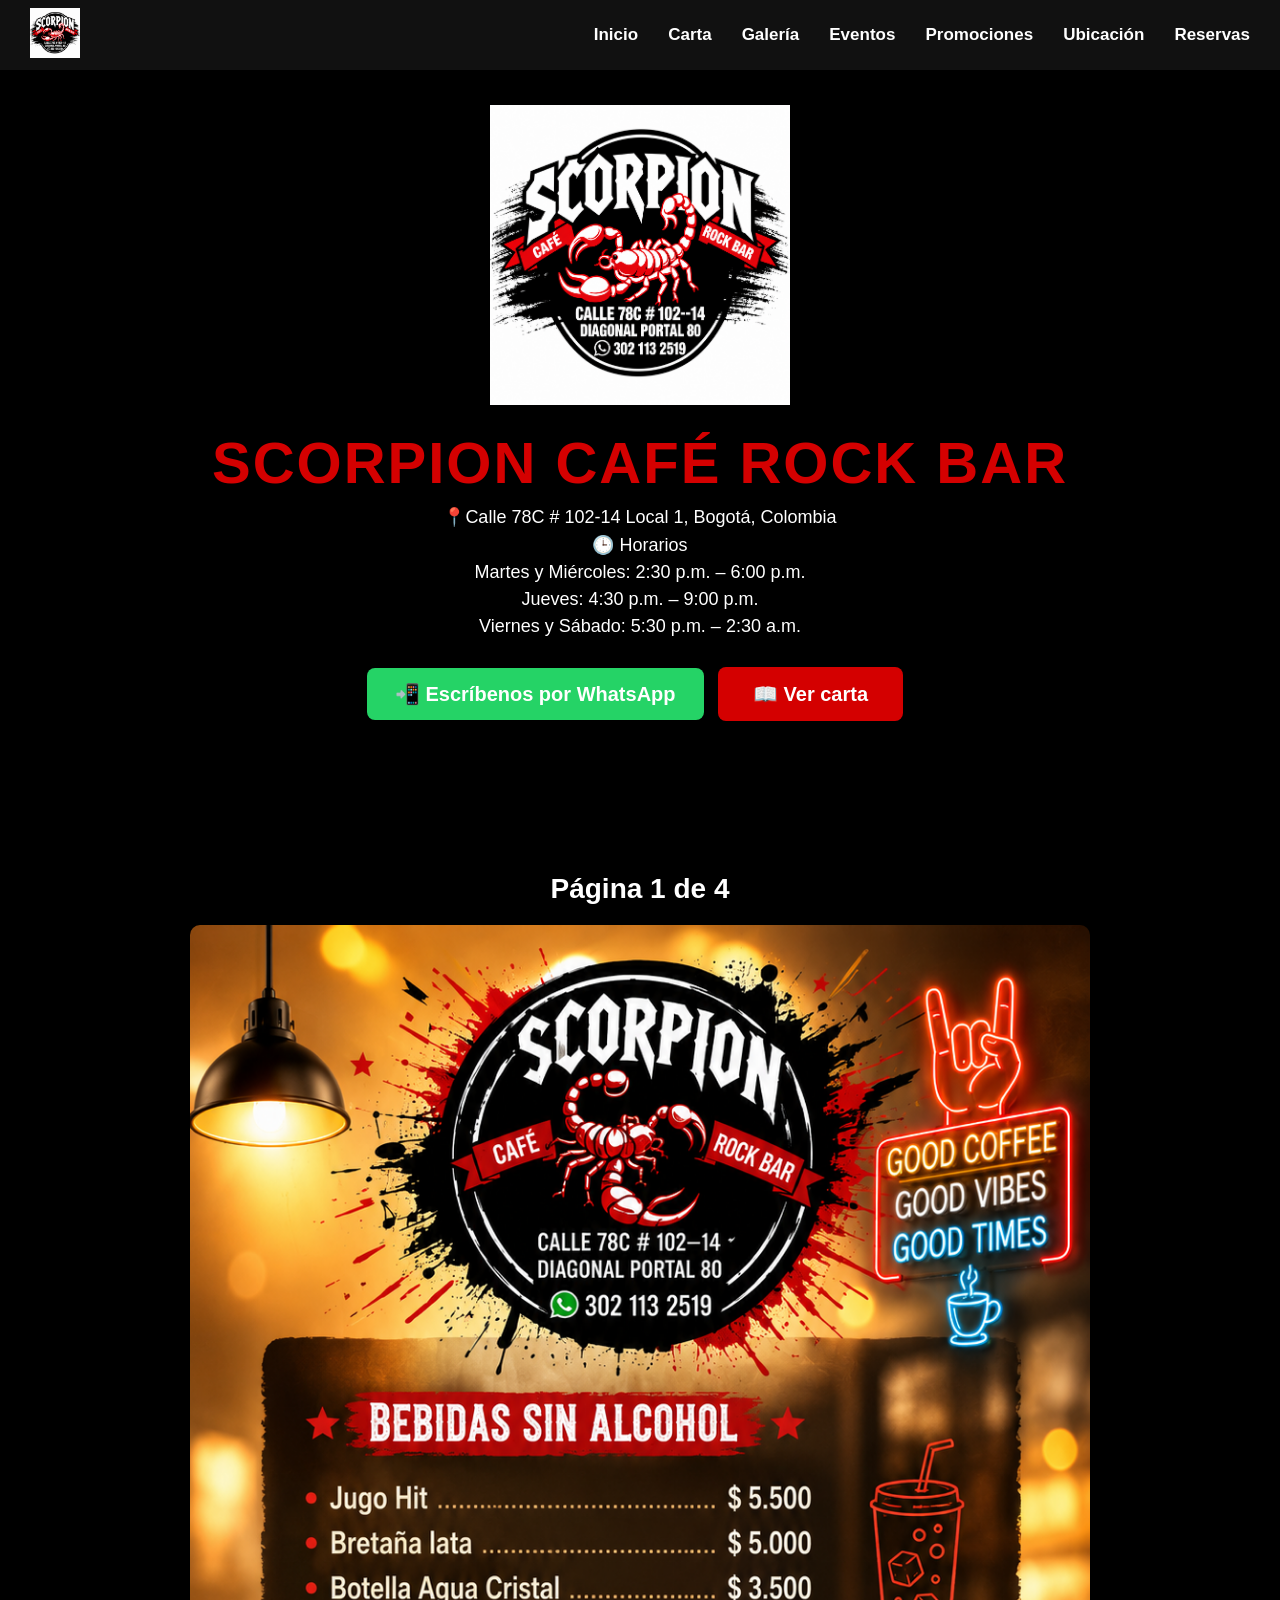
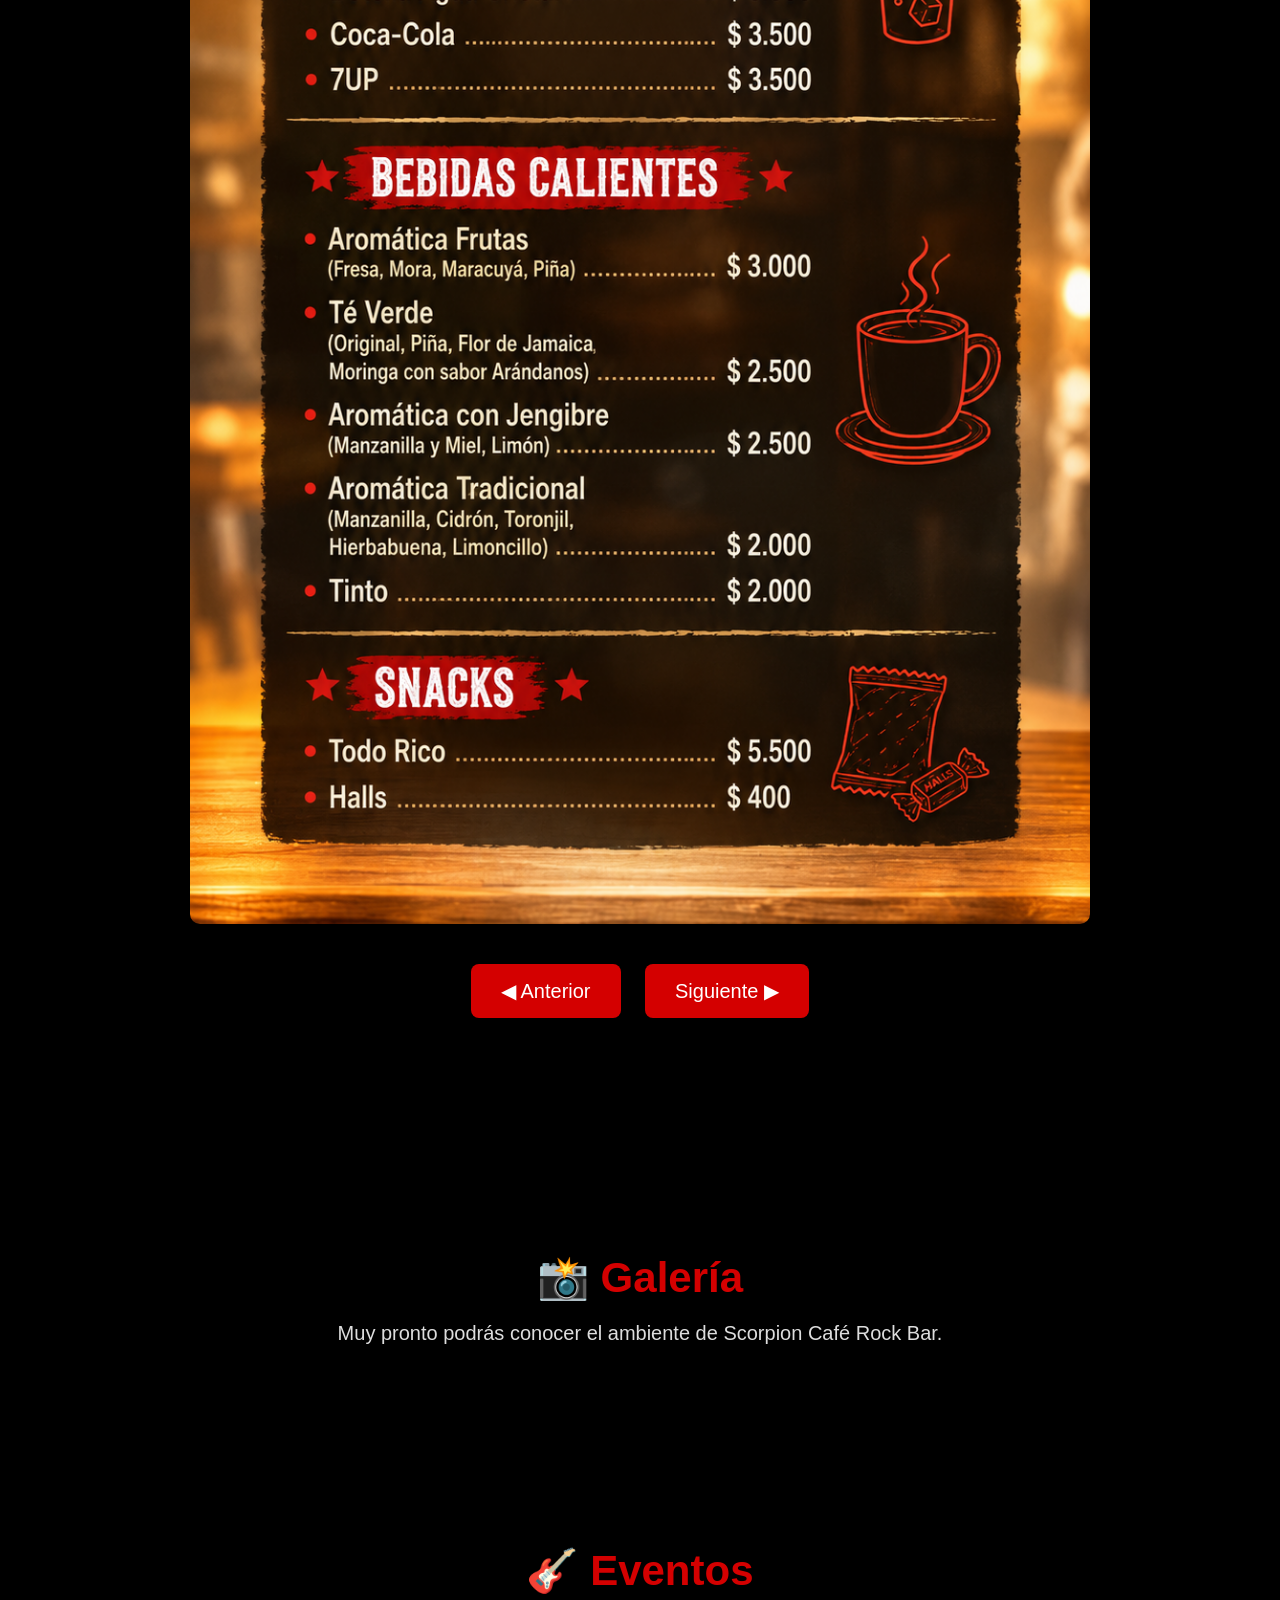
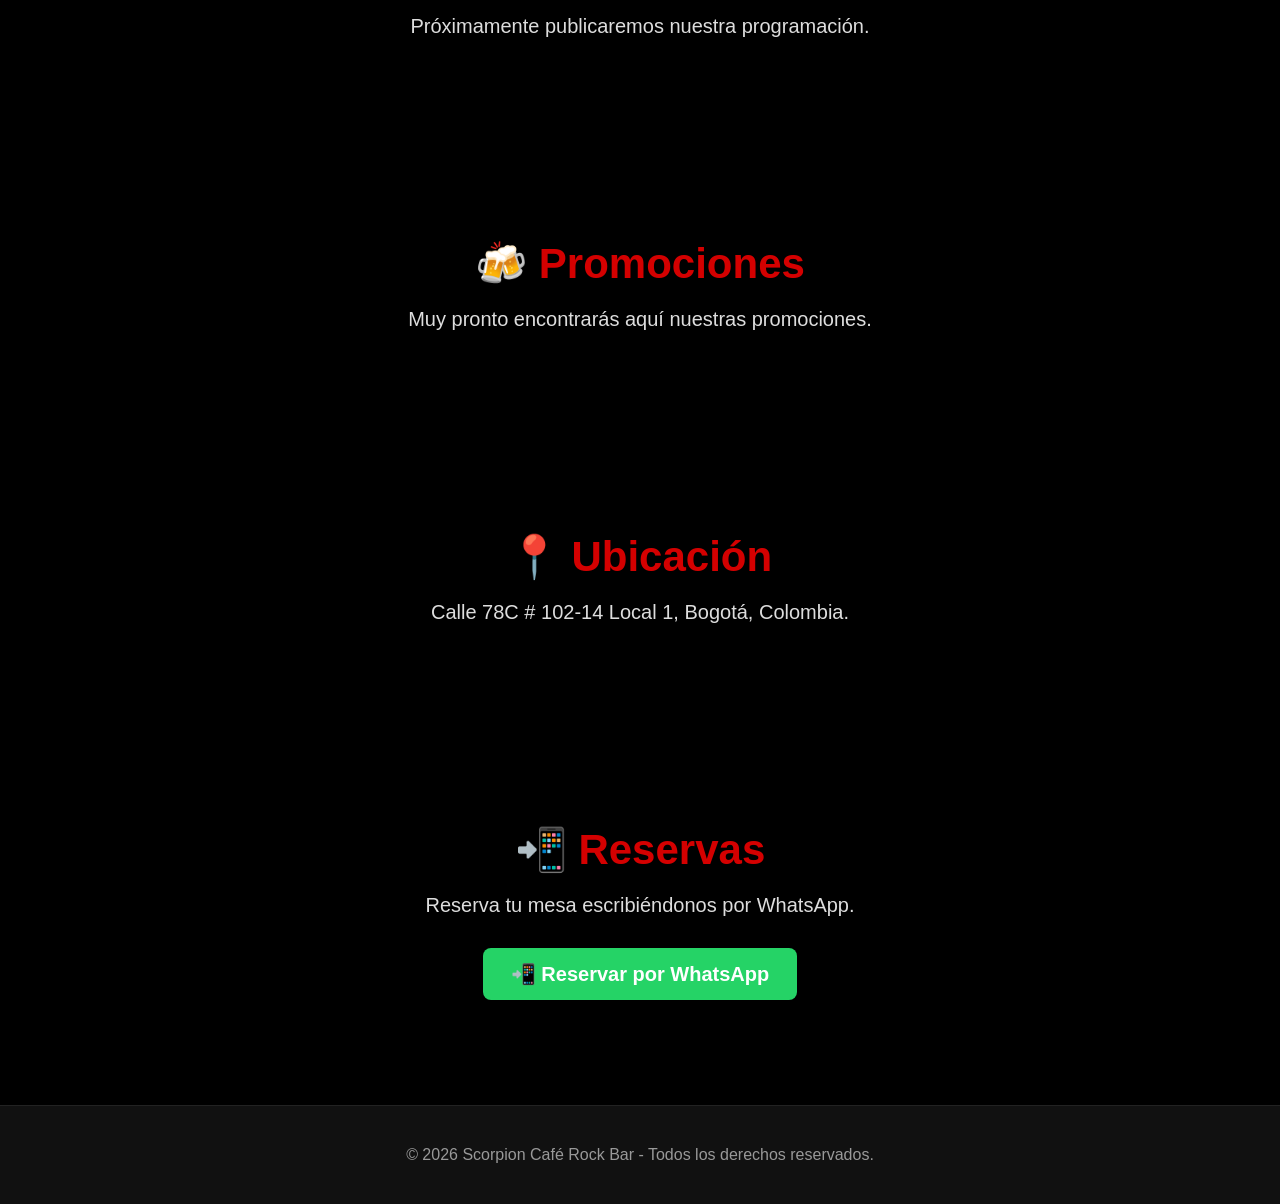
<file: index.html>
<!DOCTYPE html>

<html lang="es">
 
<head>

    <meta charset="UTF-8">

    <meta
        name="viewport"
        content="width=device-width, initial-scale=1.0">

    <title>Scorpion Café Rock Bar</title>

    <link
        rel="stylesheet"
        href="style.css">

</head>

<body>

<!-- =====================================================
     MENÚ DE NAVEGACIÓN
===================================================== -->

<nav class="menu-fijo">

<div class="menu-logo">
    <img src="./images/logo.png" alt="Scorpion Café Rock Bar">
</div>

<button
class="menu-toggle"
onclick="toggleMenu()"
aria-label="Abrir menú de navegación">
☰
</button>

<div class="menu-links" id="menuLinks">
    <a href="#inicio">Inicio</a>
    <a href="#carta">Carta</a>
    <a href="#galeria">Galería</a>
    <a href="#eventos">Eventos</a>
    <a href="#promociones">Promociones</a>
    <a href="#ubicacion">Ubicación</a>
    <a href="#reservas">Reservas</a>
</div>
 
</nav>

<main> 

<!-- =====================================================
     INICIO
===================================================== --> 
 
<header id="inicio">

<img src="./images/logo.png" alt="Scorpion Café Rock Bar">

<h1>SCORPION CAFÉ ROCK BAR</h1>

<p>📍Calle 78C # 102-14 Local 1, Bogotá, Colombia</p>

<p>🕒 Horarios</p>

<p>Martes y Miércoles: 2:30 p.m. – 6:00 p.m.</p>

<p>Jueves: 4:30 p.m. – 9:00 p.m.</p>

<p>Viernes y Sábado: 5:30 p.m. – 2:30 a.m.</p>

<a
class="whatsapp"
href="https://wa.me/573021132519"
target="_blank"
rel="noopener noreferrer">
📲 Escríbenos por WhatsApp
</a>

<a href="#carta" class="boton-carta">
📖 Ver carta
</a>

</header>

<!-- =====================================================
     CARTA
===================================================== -->
 
<section class="menu" id="carta">

<h2 id="contador">
Página 1 de 4
</h2>

<img
id="imagenCarta"
src="./images/pagina1.png"
alt="Página 1 de la carta de Scorpion Café Rock Bar">

<div class="controles">

<button onclick="anterior()">
◀ Anterior
</button>

<button onclick="siguiente()">
Siguiente ▶
</button>

</div>

</section>

<!-- =====================================================
     GALERÍA
===================================================== -->
 
<section id="galeria">

<h2>📸 Galería</h2>

<p>Muy pronto podrás conocer el ambiente de Scorpion Café Rock Bar.</p>

</section>

<!-- =====================================================
     EVENTOS
===================================================== -->

<section id="eventos">

<h2>🎸 Eventos</h2>

<p>Próximamente publicaremos nuestra programación.</p>

</section>

<!-- =====================================================
     PROMOCIONES
===================================================== -->

<section id="promociones">

<h2>🍻 Promociones</h2>

<p>Muy pronto encontrarás aquí nuestras promociones.</p>

</section>

<!-- =====================================================
     UBICACIÓN
===================================================== -->

<section id="ubicacion">

<h2>📍 Ubicación</h2>

<p>Calle 78C # 102-14 Local 1, Bogotá, Colombia.</p>

</section>

<!-- =====================================================
     RESERVAS
===================================================== -->

<section id="reservas">

<h2>📲 Reservas</h2>

<p>Reserva tu mesa escribiéndonos por WhatsApp.</p>

<a class="whatsapp"
href="https://wa.me/573021132519"
target="_blank">
📲 Reservar por WhatsApp
</a>

</section>

</main>

<!-- =====================================================
     PIE DE PÁGINA (FOOTER)
===================================================== -->

<footer>

<p>© 2026 Scorpion Café Rock Bar - Todos los derechos reservados.</p>

</footer>

<script src="script.js"></script>
 
</body>

</html>
</file>
<file: style.css>
/* =====================================================
   VARIABLES GLOBALES
===================================================== */

:root{

    /* Colores */

    --color-principal:#d40000;
    --color-principal-hover:#ff1a1a;

    --color-fondo:#000;
    --color-menu:#111;

    --color-texto:#ffffff;
    --color-texto-secundario:#dddddd;
    --color-texto-footer:#999999;

    --color-borde:#222222;
    --color-borde-menu:#333333;

    --color-boton-deshabilitado:#555555;

    --color-whatsapp:#25D366;
    --color-whatsapp-hover:#1da851;

    --color-boton-hover:#ff2a2a;

    /* Tipografía */

    --fuente-principal:Arial, Helvetica, sans-serif;

    --fuente-titulo:"Trebuchet MS", Impact, "Arial Black", sans-serif;

    /* Bordes */

    --radio-boton:8px;
    --radio-imagen:10px;

}

/* =====================================================
   CONFIGURACIÓN GENERAL
===================================================== */

html{
    scroll-behavior:smooth;
}

body{
    margin:0;
    padding-top:80px;

    font-family:var(--fuente-principal);
    text-align:center;

    color:var(--color-texto);
    background:var(--color-fondo);
}

/* =====================================================
   BOTONES
===================================================== */
  
.whatsapp{
    display:inline-block;
    margin:25px 0;
    padding:14px 28px;
    font-size:20px;
    font-weight:bold;
    text-decoration:none;

    color:var(--color-texto);
    background:var(--color-whatsapp);

    border-radius:var(--radio-boton);
    transition:.3s;
}

.whatsapp:hover{
    background:var(--color-whatsapp-hover);
}

.boton-carta{
    display:inline-block;
    margin:20px 10px;
    padding:15px 35px;
    font-size:20px;
    font-weight:bold;
    text-decoration:none;

    color:var(--color-texto);
    background:var(--color-principal);

    border-radius:var(--radio-boton);
    transition:.3s;
}

.boton-carta:hover{
    background:var(--color-principal-hover);
}  
/* =====================================================
   ENCABEZADO (HEADER)
===================================================== */
  
header{
    padding:25px;
}

header img{
    width:300px;
    max-width:90%;
    height:auto;
}

h1{
    margin-top:20px;
    margin-bottom:10px;

    font-family:var(--fuente-titulo);
    font-size:58px;
    letter-spacing:2px;
    text-transform:uppercase;

    color:var(--color-principal);
}

p{
    margin:6px;

    font-size:18px;
}

.menu img{
    display:block;

    width:100%;
    margin:0 auto;
}

/* =====================================================
   VISOR DE LA CARTA
===================================================== */
  
#contador{
    margin-bottom:20px;

    font-size:28px;

    color:var(--color-texto);
}

#imagenCarta{
    display:block;

    width:100%;
    max-width:900px;

    margin:0 auto;

    border-radius:var(--radio-imagen);
}

.controles{
    margin:30px;
}

.controles button{
    margin:10px;
    padding:15px 30px;

    font-size:20px;

    color:var(--color-texto);
    background:var(--color-principal);

    border:none;
    border-radius:var(--radio-boton);
   
    cursor:pointer;

    transition:background .3s;
}

.controles button:hover{
    background:var(--color-boton-hover);
}

.controles button:disabled{
    opacity:.5;

    background:var(--color-boton-deshabilitado);

    cursor:not-allowed;
}

/* =====================================================
   MENÚ DE NAVEGACIÓN
===================================================== */
  
.menu-fijo{
    position:fixed;
    top:0;
    left:0;
    z-index:9999;

    box-sizing:border-box;
    width:100%;
    height:70px;

    display:flex;
    justify-content:space-between;
    align-items:center;

    padding:0 30px;

    background:var(--color-menu);

    box-shadow:0 2px 10px rgba(0,0,0,.6);
}

.menu-logo img{
    height:50px;
}

.menu-links{
    display:flex;

    gap:30px;
}

.menu-links a{
    font-size:17px;
    font-weight:bold;
    text-decoration:none;

    color:var(--color-texto);

    transition:color .3s;
}

.menu-links a:hover{

    color:var(--color-principal);

}

.menu-toggle{
    display:none;

    font-size:34px;

    color:var(--color-texto);
    background:none;

    border:none;

    cursor:pointer;
}

/* =====================================================
   SECCIONES
===================================================== */
  
section{
   padding:80px 20px;
}

section h2{
    color:var(--color-principal);

    font-size:42px;

    margin-bottom:20px;
}

section p{
    font-size:20px;

    color:var(--color-texto-secundario);
}

/* =====================================================
   PIE DE PÁGINA
===================================================== */

footer{
    padding:40px 20px;

    text-align:center;

    color:var(--color-texto-footer);
    background:var(--color-menu);

    border-top:1px solid var(--color-borde);
}

footer p{
    margin:0;

    font-size:16px;
}

/* =====================================================
   DISEÑO RESPONSIVO
===================================================== */
  
@media (max-width:768px){

    .menu-toggle{
        display:block;
    }

    .menu-links{
        position:absolute;
        top:70px;
        left:0;

        width:100%;

        display:none;
        flex-direction:column;

        padding:20px 0;

        background:var(--color-menu);
    }

    .menu-links.show{
        display:flex;
    }

    .menu-links a{
        padding:15px;

        font-size:20px;

        border-top:1px solid var(--color-borde-menu);
    }

}
</file>
